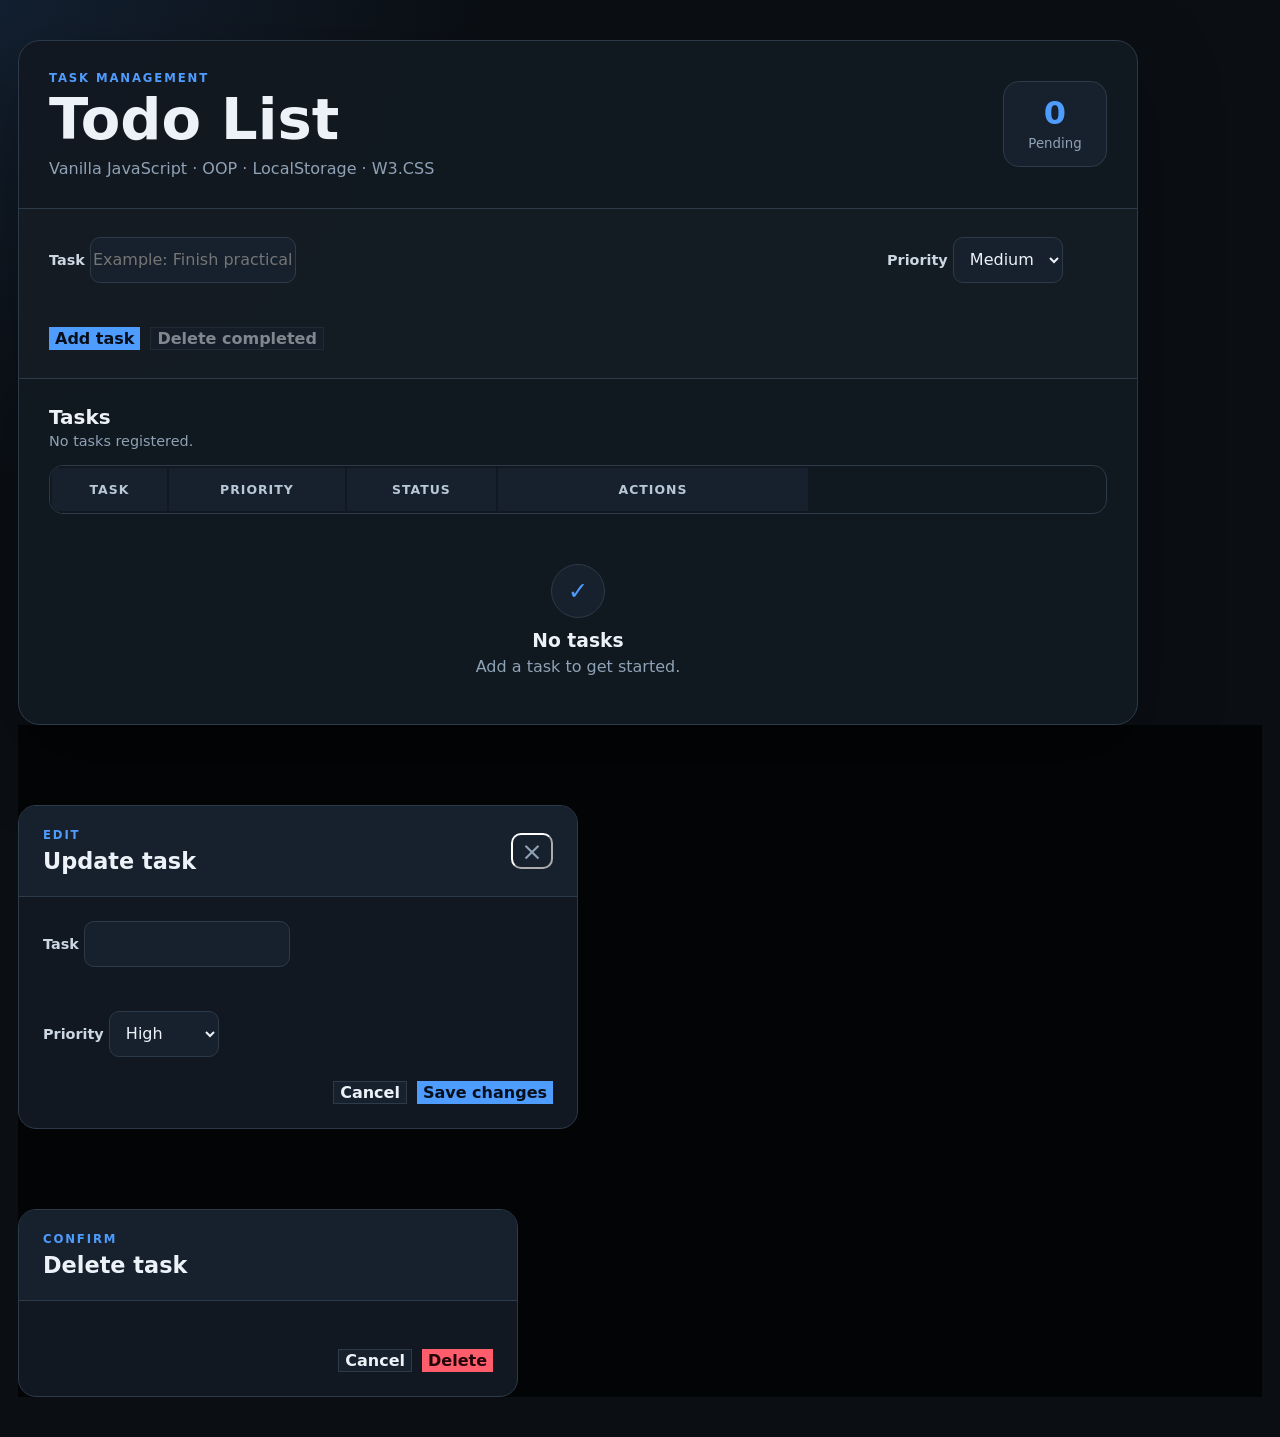
<file: clase-09-de-septiembre-Todo-List-Refactoring/index.html>
<!DOCTYPE html>
<html lang="es">
<head>
  <!--!
    @file index.html
    @brief Estructura principal de la aplicación Todo List.
    @details El documento contiene únicamente estructura HTML. La lógica está en app.js y los estilos propios en styles.css.
  -->
  <meta charset="UTF-8">
  <meta name="viewport" content="width=device-width, initial-scale=1.0">
  <title>Todo List - Refactoring POO</title>

  <!--! @brief Única dependencia externa permitida: W3.CSS. -->
  <link rel="stylesheet" href="https://www.w3schools.com/w3css/5/w3.css">

  <!--! @brief Hoja de estilos propia de la aplicación. -->
  <link rel="stylesheet" href="styles.css">
</head>
<body class="app-body">
  <!--! @brief Contenedor principal de la aplicación. -->
  <main class="w3-content app-container">
    <section class="w3-card app-card">
      <!--! @brief Cabecera principal y contador de tareas pendientes. -->
      <header class="app-header">
        <div>
          <p class="app-kicker">TASK MANAGEMENT</p>
          <h1 class="app-title">Todo List</h1>
          <p class="app-subtitle">Vanilla JavaScript · OOP · LocalStorage · W3.CSS</p>
        </div>
        <div class="app-counter" aria-label="Pending tasks">
          <span id="pendingCount">0</span>
          <small>Pending</small>
        </div>
      </header>

      <!--! @brief Formulario para crear una nueva tarea. -->
      <section class="task-form-section">
        <form id="taskForm" class="w3-container task-form" novalidate>
          <div class="form-grid">
            <div>
              <label for="title" class="form-label">Task</label>
              <input id="title" name="title" class="w3-input app-input" type="text" maxlength="100" placeholder="Example: Finish practical assignment" required>
              <small id="titleError" class="form-error" aria-live="polite"></small>
            </div>
            <div>
              <label for="priority" class="form-label">Priority</label>
              <select id="priority" name="priority" class="w3-select app-input" required>
                <option value="High">High</option>
                <option value="Medium" selected>Medium</option>
                <option value="Low">Low</option>
              </select>
            </div>
          </div>

          <div class="form-actions">
            <button type="submit" class="w3-button w3-round-large primary-button">Add task</button>
            <button id="clearCompletedButton" type="button" class="w3-button w3-round-large secondary-button">Delete completed</button>
          </div>
        </form>
      </section>

      <!--! @brief Tabla principal de tareas. Las filas se generan mediante la API DOM. -->
      <section class="table-section">
        <div class="table-toolbar">
          <div>
            <h2 class="section-title">Tasks</h2>
            <p id="taskSummary" class="section-subtitle">No tasks registered.</p>
          </div>
        </div>
        <div class="table-wrapper">
          <table class="w3-table w3-bordered app-table">
            <thead>
              <tr>
                <th>Task</th>
                <th>Priority</th>
                <th>Status</th>
                <th class="actions-column">Actions</th>
              </tr>
            </thead>
            <tbody id="taskTableBody"></tbody>
          </table>
        </div>

        <!--! @brief Estado vacío visible cuando no hay tareas. -->
        <div id="emptyState" class="empty-state">
          <div class="empty-state-icon">✓</div>
          <h3>No tasks</h3>
          <p>Add a task to get started.</p>
        </div>
      </section>
    </section>
  </main>

  <!--! @brief Modal para editar una tarea existente. -->
  <div id="editModal" class="w3-modal" aria-hidden="true">
    <div class="w3-modal-content w3-card-4 app-modal">
      <header class="modal-header">
        <div>
          <p class="app-kicker">EDIT</p>
          <h2 class="modal-title">Update task</h2>
        </div>
        <button id="closeEditModalButton" type="button" class="w3-button modal-close-button" aria-label="Close">×</button>
      </header>
      <form id="editTaskForm" class="w3-container modal-form" novalidate>
        <input id="editTaskId" type="hidden">
        <div>
          <label for="editTitle" class="form-label">Task</label>
          <input id="editTitle" class="w3-input app-input" type="text" maxlength="100" required>
          <small id="editTitleError" class="form-error" aria-live="polite"></small>
        </div>
        <div class="modal-field">
          <label for="editPriority" class="form-label">Priority</label>
          <select id="editPriority" class="w3-select app-input" required>
            <option value="High">High</option>
            <option value="Medium">Medium</option>
            <option value="Low">Low</option>
          </select>
        </div>
        <div class="modal-actions">
          <button id="cancelEditButton" type="button" class="w3-button w3-round-large secondary-button">Cancel</button>
          <button type="submit" class="w3-button w3-round-large primary-button">Save changes</button>
        </div>
      </form>
    </div>
  </div>

  <!--! @brief Modal genérico para confirmar operaciones destructivas. -->
  <div id="confirmModal" class="w3-modal" aria-hidden="true">
    <div class="w3-modal-content w3-card-4 app-modal confirm-modal">
      <header class="modal-header">
        <div>
          <p class="app-kicker">CONFIRM</p>
          <h2 id="confirmTitle" class="modal-title">Delete task</h2>
        </div>
      </header>
      <div class="w3-container modal-form">
        <p id="confirmMessage" class="confirm-message"></p>
        <div class="modal-actions">
          <button id="cancelConfirmButton" type="button" class="w3-button w3-round-large secondary-button">Cancel</button>
          <button id="acceptConfirmButton" type="button" class="w3-button w3-round-large danger-button">Delete</button>
        </div>
      </div>
    </div>
  </div>

  <!--! @brief Punto de entrada de la lógica de la aplicación. -->
  <script src="app.js"></script>
</body>
</html>
</file>
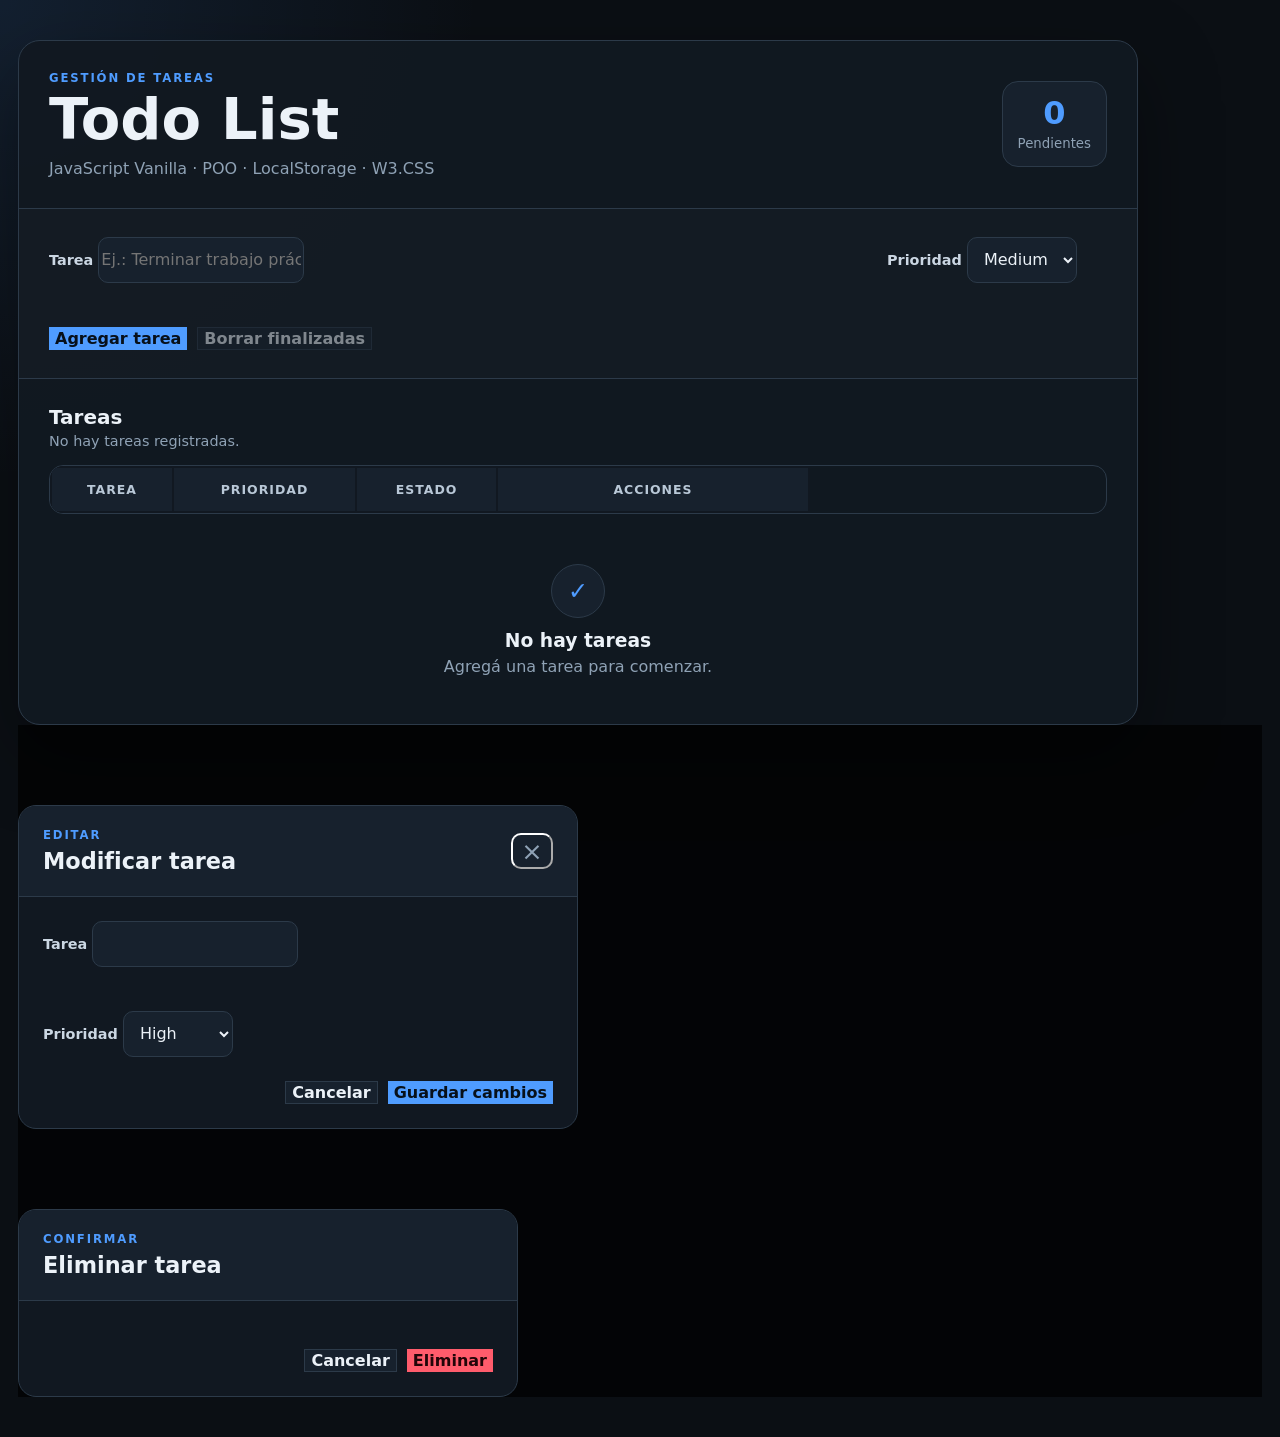
<file: clase-09-de-septiembre-Todo-List/index.html>
<!DOCTYPE html>
<html lang="es">
<head>
  <meta charset="UTF-8">
  <meta name="viewport" content="width=device-width, initial-scale=1.0">
  <title>Todo List - POO</title>

  <!-- Única dependencia externa: W3.CSS -->
  <link rel="stylesheet" href="https://www.w3schools.com/w3css/5/w3.css">
  <link rel="stylesheet" href="styles.css">
</head>

<body class="app-body">
  <main class="w3-content app-container">
    <section class="w3-card app-card">
      <header class="app-header">
        <div>
          <p class="app-kicker">GESTIÓN DE TAREAS</p>
          <h1 class="app-title">Todo List</h1>
          <p class="app-subtitle">
            JavaScript Vanilla · POO · LocalStorage · W3.CSS
          </p>
        </div>

        <div class="app-counter">
          <span id="pendingCount">0</span>
          <small>Pendientes</small>
        </div>
      </header>

      <section class="task-form-section">
        <form id="taskForm" class="w3-container task-form" novalidate>
          <div class="form-grid">
            <div>
              <label for="title" class="form-label">Tarea</label>
              <input
                id="title"
                name="title"
                class="w3-input app-input"
                type="text"
                maxlength="100"
                placeholder="Ej.: Terminar trabajo práctico"
                required
              >
              <small id="titleError" class="form-error" aria-live="polite"></small>
            </div>

            <div>
              <label for="priority" class="form-label">Prioridad</label>
              <select id="priority" name="priority" class="w3-select app-input" required>
                <option value="High">High</option>
                <option value="Medium" selected>Medium</option>
                <option value="Low">Low</option>
              </select>
            </div>
          </div>

          <div class="form-actions">
            <button type="submit" class="w3-button w3-round-large primary-button">
              Agregar tarea
            </button>

            <button
              id="clearCompletedButton"
              type="button"
              class="w3-button w3-round-large secondary-button"
            >
              Borrar finalizadas
            </button>
          </div>
        </form>
      </section>

      <section class="table-section">
        <div class="table-toolbar">
          <div>
            <h2 class="section-title">Tareas</h2>
            <p id="taskSummary" class="section-subtitle">No hay tareas registradas.</p>
          </div>
        </div>

        <div class="table-wrapper">
          <table class="w3-table w3-bordered app-table">
            <thead>
              <tr>
                <th>Tarea</th>
                <th>Prioridad</th>
                <th>Estado</th>
                <th class="actions-column">Acciones</th>
              </tr>
            </thead>
            <tbody id="taskTableBody"></tbody>
          </table>
        </div>

        <div id="emptyState" class="empty-state">
          <div class="empty-state-icon">✓</div>
          <h3>No hay tareas</h3>
          <p>Agregá una tarea para comenzar.</p>
        </div>
      </section>
    </section>
  </main>

  <!-- Modal de edición -->
  <div id="editModal" class="w3-modal" aria-hidden="true">
    <div class="w3-modal-content w3-card-4 app-modal">
      <header class="modal-header">
        <div>
          <p class="app-kicker">EDITAR</p>
          <h2 class="modal-title">Modificar tarea</h2>
        </div>

        <button
          id="closeEditModalButton"
          type="button"
          class="w3-button modal-close-button"
          aria-label="Cerrar"
        >
          ×
        </button>
      </header>

      <form id="editTaskForm" class="w3-container modal-form" novalidate>
        <input id="editTaskId" type="hidden">

        <div>
          <label for="editTitle" class="form-label">Tarea</label>
          <input
            id="editTitle"
            class="w3-input app-input"
            type="text"
            maxlength="100"
            required
          >
          <small id="editTitleError" class="form-error" aria-live="polite"></small>
        </div>

        <div class="modal-field">
          <label for="editPriority" class="form-label">Prioridad</label>
          <select id="editPriority" class="w3-select app-input" required>
            <option value="High">High</option>
            <option value="Medium">Medium</option>
            <option value="Low">Low</option>
          </select>
        </div>

        <div class="modal-actions">
          <button
            id="cancelEditButton"
            type="button"
            class="w3-button w3-round-large secondary-button"
          >
            Cancelar
          </button>

          <button
            type="submit"
            class="w3-button w3-round-large primary-button"
          >
            Guardar cambios
          </button>
        </div>
      </form>
    </div>
  </div>

  <!-- Modal de confirmación -->
  <div id="confirmModal" class="w3-modal" aria-hidden="true">
    <div class="w3-modal-content w3-card-4 app-modal confirm-modal">
      <header class="modal-header">
        <div>
          <p class="app-kicker">CONFIRMAR</p>
          <h2 id="confirmTitle" class="modal-title">Eliminar tarea</h2>
        </div>
      </header>

      <div class="w3-container modal-form">
        <p id="confirmMessage" class="confirm-message"></p>

        <div class="modal-actions">
          <button
            id="cancelConfirmButton"
            type="button"
            class="w3-button w3-round-large secondary-button"
          >
            Cancelar
          </button>

          <button
            id="acceptConfirmButton"
            type="button"
            class="w3-button w3-round-large danger-button"
          >
            Eliminar
          </button>
        </div>
      </div>
    </div>
  </div>

  <script src="app.js"></script>
</body>
</html>
</file>
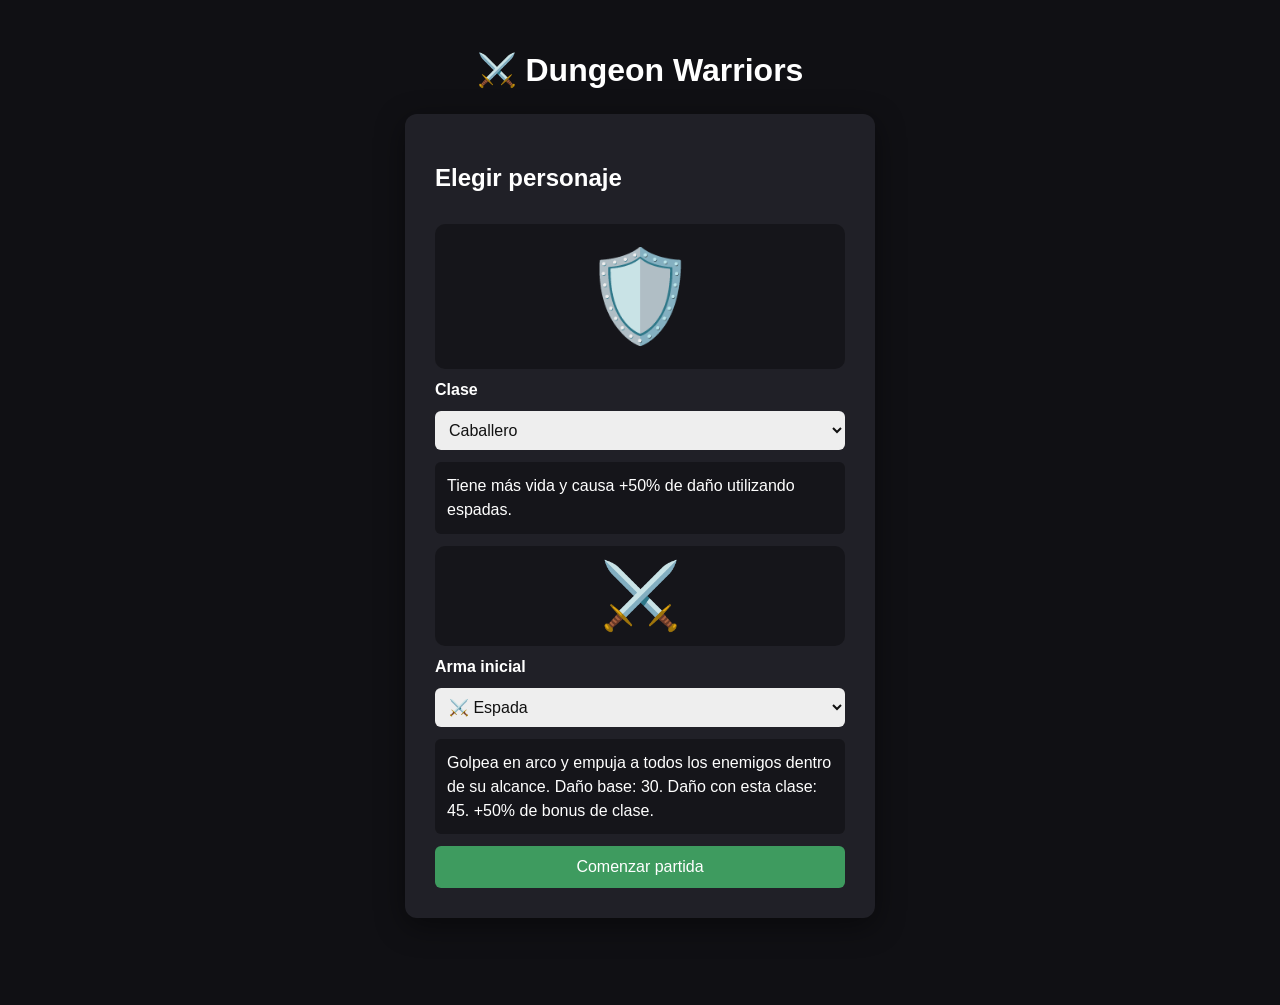
<file: clase-7-de-octubre-Tarea-Desafio/index.html>
<!-- Indica que el documento utiliza HTML5. -->
<!DOCTYPE html>

<!-- Abre el documento HTML y define que el idioma es español. -->
<html lang="es">

<!-- Contiene configuraciones de la página que no se muestran directamente. -->
<head>

    <!-- Define la codificación UTF-8 para admitir tildes, ñ y símbolos. -->
    <meta charset="UTF-8">

    <!-- Hace que la página se adapte correctamente al tamaño de la pantalla. -->
    <meta
        name="viewport"
        content="width=device-width, initial-scale=1.0"
    >

    <!-- Define el título que aparece en la pestaña del navegador. -->
    <title>Dungeon Warriors</title>

    <!-- Conecta este HTML con el archivo styles.css. -->
    <link
        rel="stylesheet"
        href="styles.css"
    >

<!-- Finaliza la configuración de la página. -->
</head>

<!-- Comienza todo el contenido visible de la página. -->
<body>

    <!-- Contenedor principal de todo el juego. -->
    <main class="game-container">

        <!-- Muestra el título principal del juego. -->
        <h1>⚔️ Dungeon Warriors</h1>


        <!-- ====================================== -->
        <!-- SELECCIÓN INICIAL -->
        <!-- ====================================== -->

        <!-- Panel utilizado antes de comenzar la partida. -->
        <section
            id="setupPanel"
            class="panel"
        >

            <!-- Título del menú de selección. -->
            <h2>Elegir personaje</h2>

            <!-- Contenedor que muestra el icono de la clase seleccionada. -->
            <div
                id="classIllustration"
                class="class-illustration"
            >
                <!-- Icono inicial del Caballero. -->
                🛡️
            </div>


            <!-- Etiqueta correspondiente al selector de clases. -->
            <label for="classSelect">
                Clase
            </label>

            <!-- Selector donde el jugador puede elegir una clase. -->
            <select id="classSelect">

                <!-- Primera opción: Caballero. -->
                <option value="0">
                    Caballero
                </option>

                <!-- Segunda opción: Mago. -->
                <option value="1">
                    Mago
                </option>

                <!-- Tercera opción: Arquero. -->
                <option value="2">
                    Arquero
                </option>

            <!-- Finaliza el selector de clases. -->
            </select>


            <!-- Muestra la descripción de la clase seleccionada. -->
            <div
                id="classInformation"
                class="information"
            ></div>


            <!-- Contenedor donde se muestra el icono del arma seleccionada. -->
            <div
                id="weaponIllustration"
                class="weapon-illustration"
            >
                <!-- Icono inicial de la espada. -->
                ⚔️
            </div>


            <!-- Etiqueta del selector de arma inicial. -->
            <label for="startWeaponSelect">
                Arma inicial
            </label>

            <!--
                Selector de armas.

                Está vacío porque las opciones
                se crean desde JavaScript.
            -->
            <select id="startWeaponSelect"></select>


            <!-- Muestra información del arma seleccionada. -->
            <div
                id="weaponInformation"
                class="information"
            ></div>


            <!-- Botón utilizado para comenzar una nueva partida. -->
            <button
                id="startButton"
                type="button"
            >
                Comenzar partida
            </button>

        <!-- Finaliza el panel de selección. -->
        </section>


        <!-- ====================================== -->
        <!-- HUD -->
        <!-- ====================================== -->

        <!--
            HUD significa Heads-Up Display.

            Muestra información del jugador
            durante la partida.
        -->
        <section
            id="hud"
            class="hud hidden"
        >

            <!-- Muestra la clase elegida. -->
            <div>
                <strong>Clase:</strong>
                <span id="className"></span>
            </div>

            <!-- Muestra el nivel actual. -->
            <div>
                <strong>Nivel:</strong>
                <span id="level"></span>
            </div>

            <!-- Muestra la vida actual y máxima. -->
            <div>
                <strong>Vida:</strong>
                <span id="health"></span>
            </div>

            <!-- Muestra el arma actualmente equipada. -->
            <div>
                <strong>Arma:</strong>
                <span id="weaponName"></span>
            </div>

            <!-- Muestra el daño del arma más las mejoras. -->
            <div>
                <strong>Daño base:</strong>
                <span id="baseDamage"></span>
            </div>

            <!-- Muestra el daño final después del bonus de clase. -->
            <div>
                <strong>Daño final:</strong>
                <span id="finalDamage"></span>
            </div>

            <!-- Indica si el bonus de clase está activo. -->
            <div>
                <strong>Bonus:</strong>
                <span id="bonusStatus"></span>
            </div>

            <!-- Muestra la dificultad actual. -->
            <div>
                <strong>Dificultad:</strong>
                <span id="difficulty"></span>
            </div>

            <!-- Muestra la puntuación obtenida. -->
            <div>
                <strong>Puntos:</strong>
                <span id="score"></span>
            </div>

        <!-- Finaliza el HUD. -->
        </section>


        <!-- ====================================== -->
        <!-- EXPERIENCIA -->
        <!-- ====================================== -->

        <!-- Panel donde se muestra la experiencia del jugador. -->
        <section
            id="xpPanel"
            class="xp-panel hidden"
        >

            <!-- Parte superior de la barra de experiencia. -->
            <div class="xp-header">

                <!-- Nombre del indicador. -->
                <strong>Experiencia</strong>

                <!-- Muestra experiencia actual / experiencia necesaria. -->
                <span id="xpText">
                    0 / 180
                </span>

            <!-- Finaliza la cabecera de experiencia. -->
            </div>


            <!-- Fondo completo de la barra de experiencia. -->
            <div class="xp-bar">

                <!--
                    Parte azul de la barra.

                    Su ancho cambia desde JavaScript
                    según la experiencia conseguida.
                -->
                <div
                    id="xpFill"
                    class="xp-fill"
                ></div>

            <!-- Finaliza la barra de experiencia. -->
            </div>


            <!-- Muestra los niveles actuales de las mejoras. -->
            <div class="upgrade-levels">

                <!-- Nivel actual de Vitalidad. -->
                <span>
                    ❤️ Vitalidad:
                    <strong id="vitalityLevel">
                        0/5
                    </strong>
                </span>

                <!-- Nivel actual de Daño. -->
                <span>
                    ⚔️ Daño:
                    <strong id="damageLevel">
                        0/5
                    </strong>
                </span>

            <!-- Finaliza información de mejoras. -->
            </div>

        <!-- Finaliza panel de experiencia. -->
        </section>


        <!-- ====================================== -->
        <!-- ARMAS -->
        <!-- ====================================== -->

        <!-- Panel utilizado para cambiar de arma durante la partida. -->
        <section
            id="weaponPanel"
            class="weapon-panel hidden"
        >

            <!-- Muestra el icono del arma equipada. -->
            <span
                id="currentWeaponIllustration"
                class="current-weapon"
            >
                ⚔️
            </span>


            <!-- Selector de armas disponibles. -->
            <select id="weaponSelect"></select>


            <!-- Botón para equipar el arma seleccionada. -->
            <button
                id="changeWeaponButton"
                type="button"
            >
                Cambiar arma
            </button>


            <!-- Indica que también puede utilizarse la rueda del mouse. -->
            <span>
                🖱️ Rueda = cambiar arma
            </span>

        <!-- Finaliza panel de armas. -->
        </section>


        <!-- ====================================== -->
        <!-- JUEGO -->
        <!-- ====================================== -->

        <!--
            Canvas donde JavaScript dibuja:
            jugador,
            enemigos,
            ataques,
            armas,
            XP,
            explosiones,
            etc.
        -->
        <canvas
            id="gameCanvas"
            width="900"
            height="560"
            class="hidden"
        ></canvas>


        <!-- ====================================== -->
        <!-- SUBIDA DE NIVEL -->
        <!-- ====================================== -->

        <!-- Panel mostrado cuando el jugador completa una barra de XP. -->
        <section
            id="upgradePanel"
            class="upgrade-panel hidden"
        >

            <!-- Título del menú. -->
            <h2>⭐ ¡Subiste de nivel!</h2>

            <!-- Instrucción. -->
            <p>
                Elegí una mejora:
            </p>


            <!-- Contenedor de todas las mejoras disponibles. -->
            <div class="upgrade-options">

                <!-- Botón para mejorar Vitalidad. -->
                <button
                    id="vitalityUpgradeButton"
                    class="upgrade-option"
                    type="button"
                >

                    <!-- Nombre de la mejora. -->
                    <strong>
                        ❤️ Vitalidad
                    </strong>

                    <!-- Descripción actualizada desde JavaScript. -->
                    <span id="vitalityUpgradeText">
                        Aumenta la vida máxima.
                    </span>

                <!-- Finaliza botón de Vitalidad. -->
                </button>


                <!-- Botón para mejorar Daño. -->
                <button
                    id="damageUpgradeButton"
                    class="upgrade-option"
                    type="button"
                >

                    <!-- Nombre de la mejora. -->
                    <strong>
                        ⚔️ Daño
                    </strong>

                    <!-- Descripción actualizada desde JavaScript. -->
                    <span id="damageUpgradeText">
                        Aumenta el daño base.
                    </span>

                <!-- Finaliza botón de Daño. -->
                </button>


                <!-- Botón para recuperar completamente la vida. -->
                <button
                    id="healUpgradeButton"
                    class="upgrade-option"
                    type="button"
                >

                    <!-- Nombre. -->
                    <strong>
                        💚 Curación completa
                    </strong>

                    <!-- Descripción. -->
                    <span>
                        Recupera toda tu vida.
                    </span>

                <!-- Finaliza botón de curación. -->
                </button>

            <!-- Finaliza contenedor de mejoras. -->
            </div>

        <!-- Finaliza panel de mejoras. -->
        </section>


        <!-- ====================================== -->
        <!-- GAME OVER -->
        <!-- ====================================== -->

        <!-- Panel mostrado cuando la vida llega a cero. -->
        <section
            id="gameOverPanel"
            class="game-over hidden"
        >

            <!-- Título de derrota. -->
            <h2>💀 Game Over</h2>

            <!-- Muestra la puntuación final. -->
            <p id="finalScore"></p>

            <!-- Muestra el nivel alcanzado. -->
            <p id="finalLevel"></p>


            <!-- Botón para comenzar nuevamente con la misma configuración. -->
            <button
                id="retryButton"
                type="button"
            >
                🔄 Reintentar
            </button>


            <!-- Botón para volver al menú inicial. -->
            <button
                id="changeCharacterButton"
                type="button"
            >
                🧙 Cambiar clase o arma
            </button>

        <!-- Finaliza Game Over. -->
        </section>


        <!-- ====================================== -->
        <!-- CONTROLES -->
        <!-- ====================================== -->

        <!-- Muestra una guía de controles. -->
        <section
            id="controls"
            class="controls hidden"
        >

            <!-- Controles de movimiento. -->
            <p>
                Movimiento:
                <strong>W A S D</strong>
            </p>

            <!-- Control de ataque. -->
            <p>
                Ataque:
                <strong>Clic izquierdo</strong>
            </p>

            <!-- Control para cambiar arma. -->
            <p>
                Arma:
                <strong>Rueda</strong>
            </p>

            <!-- Explicación de experiencia. -->
            <p>
                XP:
                <strong>Recoger esferas</strong>
            </p>

        <!-- Finaliza controles. -->
        </section>


        <!-- Muestra mensajes del juego. -->
        <p
            id="message"
            class="message"
        ></p>

    <!-- Finaliza el contenedor principal. -->
    </main>


    <!-- Conecta este HTML con el archivo app.js. -->
    <script src="app.js"></script>

<!-- Finaliza el contenido visible. -->
</body>

<!-- Finaliza el documento HTML. -->
</html>
</file>
<file: clase-09-de-septiembre-Todo-List/styles.css>
:root {
  --bg: #0b0f14;
  --surface: #111821;
  --surface-2: #17212d;
  --surface-3: #202c39;
  --border: #2c3a49;
  --text: #ecf2f8;
  --muted: #8fa2b5;
  --accent: #4f9cff;
  --accent-hover: #75b2ff;
  --danger: #ff5c6c;
  --high: #ff5f68;
  --medium: #f1c84b;
  --low: #52d67a;
}

* {
  box-sizing: border-box;
}

html {
  color-scheme: dark;
}

body {
  margin: 0;
  min-height: 100vh;
  font-family: Inter, system-ui, -apple-system, BlinkMacSystemFont, "Segoe UI", sans-serif;
}

button,
input,
select {
  font: inherit;
}

.app-body {
  background:
    radial-gradient(circle at top left, rgba(79, 156, 255, 0.12), transparent 30rem),
    var(--bg);
  color: var(--text);
  padding: 40px 18px;
}

.app-container {
  max-width: 1120px;
}

.app-card {
  overflow: hidden;
  border: 1px solid var(--border);
  border-radius: 22px;
  background: rgba(17, 24, 33, 0.96);
  box-shadow: 0 28px 80px rgba(0, 0, 0, 0.34);
}

.app-header {
  display: flex;
  align-items: center;
  justify-content: space-between;
  gap: 24px;
  padding: 30px;
  border-bottom: 1px solid var(--border);
}

.app-kicker {
  margin: 0 0 6px;
  color: var(--accent);
  font-size: 0.73rem;
  font-weight: 800;
  letter-spacing: 0.16em;
}

.app-title,
.modal-title,
.section-title {
  margin: 0;
  color: var(--text);
}

.app-title {
  font-size: clamp(2rem, 5vw, 3.6rem);
  line-height: 1;
}

.app-subtitle,
.section-subtitle,
.empty-state p {
  color: var(--muted);
}

.app-subtitle {
  margin: 10px 0 0;
}

.app-counter {
  min-width: 104px;
  padding: 15px;
  border: 1px solid var(--border);
  border-radius: 16px;
  background: var(--surface-2);
  text-align: center;
}

.app-counter span {
  display: block;
  color: var(--accent);
  font-size: 2rem;
  font-weight: 800;
  line-height: 1;
}

.app-counter small {
  display: block;
  margin-top: 7px;
  color: var(--muted);
}

.task-form-section {
  padding: 28px 30px;
  border-bottom: 1px solid var(--border);
  background: rgba(255, 255, 255, 0.01);
}

.task-form,
.modal-form {
  padding: 0 !important;
}

.form-grid {
  display: grid;
  grid-template-columns: minmax(0, 1fr) 220px;
  gap: 18px;
}

.form-label {
  display: inline-block;
  margin-bottom: 8px;
  color: #cbd7e3;
  font-size: 0.9rem;
  font-weight: 700;
}

.app-input {
  min-height: 46px;
  border: 1px solid var(--border) !important;
  border-radius: 10px;
  background: var(--surface-2) !important;
  color: var(--text) !important;
  outline: none;
}

.app-input:focus {
  border-color: var(--accent) !important;
  box-shadow: 0 0 0 3px rgba(79, 156, 255, 0.12);
}

select.app-input {
  padding: 10px 12px;
}

.form-error {
  display: block;
  min-height: 20px;
  margin-top: 6px;
  color: #ff8b95;
  font-size: 0.82rem;
}

.form-actions {
  display: flex;
  flex-wrap: wrap;
  gap: 10px;
  margin-top: 18px;
}

.primary-button,
.secondary-button,
.danger-button,
.action-button {
  border: 0 !important;
  font-weight: 700;
  transition: transform 0.15s ease, background-color 0.15s ease, opacity 0.15s ease;
}

.primary-button {
  background: var(--accent) !important;
  color: #07101a !important;
}

.primary-button:hover {
  background: var(--accent-hover) !important;
}

.secondary-button {
  border: 1px solid var(--border) !important;
  background: var(--surface-2) !important;
  color: var(--text) !important;
}

.secondary-button:hover {
  background: var(--surface-3) !important;
}

.danger-button {
  background: var(--danger) !important;
  color: #210508 !important;
}

.primary-button:hover,
.secondary-button:hover,
.danger-button:hover,
.action-button:hover {
  transform: translateY(-1px);
}

.table-section {
  padding: 26px 30px 30px;
}

.table-toolbar {
  display: flex;
  align-items: center;
  justify-content: space-between;
  margin-bottom: 16px;
}

.section-title {
  font-size: 1.25rem;
}

.section-subtitle {
  margin: 4px 0 0;
  font-size: 0.9rem;
}

.table-wrapper {
  overflow-x: auto;
  border: 1px solid var(--border);
  border-radius: 14px;
}

.app-table {
  min-width: 760px;
  background: var(--surface);
  color: var(--text);
}

.app-table th {
  padding: 14px 12px;
  border-color: var(--border) !important;
  background: var(--surface-2);
  color: #b9c8d7;
  font-size: 0.78rem;
  letter-spacing: 0.08em;
  text-transform: uppercase;
}

.app-table td {
  padding: 13px 12px;
  border-color: var(--border) !important;
  vertical-align: middle;
}

.task-row {
  transition: opacity 0.2s ease, background-color 0.2s ease;
}

.task-row:hover {
  background: rgba(255, 255, 255, 0.025);
}

.task-row.is-completed {
  opacity: 0.56;
  background: rgba(255, 255, 255, 0.015);
}

.task-row.is-completed .task-title {
  text-decoration: line-through;
  text-decoration-thickness: 2px;
}

.task-title {
  color: var(--text);
  font-weight: 700;
  word-break: break-word;
}

.priority-badge,
.status-badge {
  display: inline-flex;
  align-items: center;
  justify-content: center;
  min-width: 84px;
  padding: 6px 10px;
  border-radius: 999px;
  font-size: 0.78rem;
  font-weight: 800;
}

.priority-high {
  background: rgba(255, 95, 104, 0.14);
  color: var(--high);
  border: 1px solid rgba(255, 95, 104, 0.34);
}

.priority-medium {
  background: rgba(241, 200, 75, 0.14);
  color: var(--medium);
  border: 1px solid rgba(241, 200, 75, 0.34);
}

.priority-low {
  background: rgba(82, 214, 122, 0.14);
  color: var(--low);
  border: 1px solid rgba(82, 214, 122, 0.34);
}

.status-pending {
  background: rgba(79, 156, 255, 0.12);
  color: #8cc1ff;
}

.status-completed {
  background: rgba(82, 214, 122, 0.12);
  color: #84e6a2;
}

.actions-column {
  width: 310px;
}

.actions-cell {
  display: flex;
  flex-wrap: wrap;
  gap: 7px;
}

.action-button {
  padding: 7px 10px !important;
  border: 1px solid var(--border) !important;
  border-radius: 8px;
  background: var(--surface-2) !important;
  color: var(--text) !important;
  font-size: 0.8rem;
}

.action-button.edit:hover {
  border-color: rgba(79, 156, 255, 0.65) !important;
}

.action-button.toggle:hover {
  border-color: rgba(82, 214, 122, 0.65) !important;
}

.action-button.delete:hover {
  border-color: rgba(255, 92, 108, 0.65) !important;
  color: #ff98a1 !important;
}

.empty-state {
  display: none;
  padding: 50px 20px 18px;
  text-align: center;
}

.empty-state.visible {
  display: block;
}

.empty-state-icon {
  display: grid;
  width: 54px;
  height: 54px;
  margin: 0 auto 12px;
  place-items: center;
  border: 1px solid var(--border);
  border-radius: 50%;
  background: var(--surface-2);
  color: var(--accent);
  font-size: 1.5rem;
  font-weight: 900;
}

.empty-state h3 {
  margin: 0;
  color: var(--text);
}

.empty-state p {
  margin: 6px 0 0;
}

.app-modal {
  max-width: 560px;
  overflow: hidden;
  border: 1px solid var(--border);
  border-radius: 18px;
  background: var(--surface);
  color: var(--text);
}

.confirm-modal {
  max-width: 500px;
}

.modal-header {
  display: flex;
  align-items: center;
  justify-content: space-between;
  gap: 18px;
  padding: 22px 24px;
  border-bottom: 1px solid var(--border);
  background: var(--surface-2);
}

.modal-title {
  font-size: 1.4rem;
}

.modal-close-button {
  min-width: 42px;
  border-radius: 10px;
  background: transparent !important;
  color: var(--muted) !important;
  font-size: 1.6rem;
}

.modal-close-button:hover {
  background: var(--surface-3) !important;
  color: var(--text) !important;
}

.modal-form {
  padding: 24px !important;
}

.modal-field {
  margin-top: 18px;
}

.modal-actions {
  display: flex;
  justify-content: flex-end;
  gap: 10px;
  margin-top: 24px;
}

.confirm-message {
  margin: 0;
  color: #c9d4df;
  line-height: 1.6;
}

.w3-modal {
  padding-top: 80px;
  background: rgba(0, 0, 0, 0.72);
}

@media (max-width: 700px) {
  .app-body {
    padding: 18px 10px;
  }

  .app-header {
    align-items: flex-start;
    padding: 22px;
  }

  .app-counter {
    min-width: 88px;
  }

  .task-form-section,
  .table-section {
    padding-right: 20px;
    padding-left: 20px;
  }

  .form-grid {
    grid-template-columns: 1fr;
  }
}
</file>
<file: clase-7-de-octubre-Tarea-Desafio/styles.css>
/* Selecciona todos los elementos de la página. */
* {

    /* Hace que padding y border estén incluidos en el tamaño final. */
    box-sizing: border-box;
}


/* Selecciona todo el cuerpo de la página. */
body {

    /* Elimina el margen predeterminado del navegador. */
    margin: 0;

    /* Hace que la página tenga como mínimo la altura completa de la pantalla. */
    min-height: 100vh;

    /* Establece el fondo oscuro principal. */
    background-color: #101014;

    /* Define el color blanco para el texto general. */
    color: white;

    /* Define la fuente utilizada. */
    font-family: Arial, sans-serif;

    /* Activa Flexbox. */
    display: flex;

    /* Centra horizontalmente el contenido. */
    justify-content: center;

    /* Agrega espacio entre el contenido y los bordes de la pantalla. */
    padding: 30px;
}


/* Selecciona el contenedor principal del juego. */
.game-container {

    /* Define el ancho principal. */
    width: 950px;

    /* Evita que supere el ancho disponible de la pantalla. */
    max-width: 100%;
}


/* Selecciona el título h1. */
h1 {

    /* Centra horizontalmente el texto. */
    text-align: center;

    /* Agrega separación inferior. */
    margin-bottom: 25px;
}


/* Selecciona el panel inicial. */
.panel {

    /* Define un ancho fijo. */
    width: 470px;

    /* Evita que exceda el ancho disponible. */
    max-width: 100%;

    /* Centra horizontalmente el panel. */
    margin: auto;

    /* Establece el fondo del panel. */
    background-color: #202027;

    /* Agrega espacio interior. */
    padding: 30px;

    /* Redondea las esquinas. */
    border-radius: 12px;

    /* Activa Flexbox. */
    display: flex;

    /* Coloca los elementos uno debajo del otro. */
    flex-direction: column;

    /* Agrega separación entre cada elemento. */
    gap: 12px;

    /* Agrega una sombra alrededor del panel. */
    box-shadow: 0 8px 30px rgba(0, 0, 0, 0.45);
}


/* Selecciona el cuadro con la ilustración de la clase. */
.class-illustration {

    /* Define el tamaño del emoji. */
    font-size: 90px;

    /* Centra el emoji. */
    text-align: center;

    /* Define el fondo. */
    background-color: #15151a;

    /* Redondea las esquinas. */
    border-radius: 10px;

    /* Agrega espacio interior. */
    padding: 20px;
}


/* Selecciona el cuadro de ilustración del arma. */
.weapon-illustration {

    /* Define el tamaño del emoji del arma. */
    font-size: 65px;

    /* Centra el contenido. */
    text-align: center;

    /* Define el fondo. */
    background-color: #15151a;

    /* Redondea las esquinas. */
    border-radius: 10px;

    /* Agrega espacio interior. */
    padding: 12px;
}


/* Selecciona todas las etiquetas label. */
label {

    /* Coloca el texto en negrita. */
    font-weight: bold;
}


/* Selecciona los cuadros informativos. */
.information {

    /* Define un fondo oscuro. */
    background-color: #15151a;

    /* Agrega espacio interior. */
    padding: 12px;

    /* Redondea las esquinas. */
    border-radius: 6px;

    /* Mantiene el tamaño del texto en 16 píxeles. */
    font-size: 16px;

    /* Define el espacio vertical entre líneas. */
    line-height: 1.5;
}


/* Selecciona únicamente la información del arma. */
#weaponInformation {

    /* Mantiene siempre la misma altura. */
    height: 95px;

    /* Evita que pueda reducirse por debajo de 95 píxeles. */
    min-height: 95px;

    /* Activa Flexbox. */
    display: flex;

    /* Centra el texto verticalmente. */
    align-items: center;

    /* Oculta cualquier contenido que exceda el recuadro. */
    overflow: hidden;
}


/* Selecciona todos los elementos select. */
select {

    /* Agrega espacio interior. */
    padding: 10px;

    /* Redondea las esquinas. */
    border-radius: 6px;

    /* Elimina el borde predeterminado. */
    border: none;

    /* Define el tamaño del texto. */
    font-size: 16px;

    /* Define fondo claro. */
    background-color: #eeeeee;

    /* Define texto oscuro. */
    color: #111111;
}


/* Selecciona todos los botones. */
button {

    /* Agrega espacio interior. */
    padding: 12px;

    /* Elimina el borde. */
    border: none;

    /* Redondea las esquinas. */
    border-radius: 6px;

    /* Cambia el cursor al pasar por encima. */
    cursor: pointer;

    /* Define tamaño del texto. */
    font-size: 16px;

    /* Suaviza los cambios visuales. */
    transition: 0.15s;
}


/* Se aplica cuando el mouse pasa sobre un botón. */
button:hover {

    /* Agranda ligeramente el botón. */
    transform: scale(1.03);

    /* Reduce ligeramente su opacidad. */
    opacity: 0.9;
}


/* Selecciona únicamente el botón de comenzar. */
#startButton {

    /* Define fondo verde. */
    background-color: #3e9b5f;

    /* Define texto blanco. */
    color: white;
}


/* Selecciona el HUD. */
.hud {

    /* Activa Flexbox. */
    display: flex;

    /* Distribuye los elementos horizontalmente. */
    justify-content: space-between;

    /* Permite que pasen a otra fila. */
    flex-wrap: wrap;

    /* Agrega separación. */
    gap: 15px;

    /* Define fondo. */
    background-color: #202027;

    /* Agrega espacio interior. */
    padding: 15px;

    /* Redondea las esquinas. */
    border-radius: 8px;

    /* Agrega separación inferior. */
    margin-bottom: 10px;
}


/* Selecciona el panel de experiencia. */
.xp-panel {

    /* Define fondo. */
    background-color: #202027;

    /* Agrega espacio interior. */
    padding: 12px;

    /* Redondea las esquinas. */
    border-radius: 8px;

    /* Agrega separación inferior. */
    margin-bottom: 10px;
}


/* Selecciona la parte superior del panel de experiencia. */
.xp-header {

    /* Activa Flexbox. */
    display: flex;

    /* Coloca un elemento en cada extremo. */
    justify-content: space-between;

    /* Agrega separación debajo. */
    margin-bottom: 7px;
}


/* Selecciona el fondo de la barra de experiencia. */
.xp-bar {

    /* Hace que ocupe todo el ancho disponible. */
    width: 100%;

    /* Define la altura. */
    height: 18px;

    /* Define el fondo oscuro. */
    background-color: #111116;

    /* Redondea la barra. */
    border-radius: 20px;

    /* Evita que la barra interior salga del borde. */
    overflow: hidden;

    /* Agrega un borde. */
    border: 1px solid #414150;
}


/* Selecciona la parte llena de la barra. */
.xp-fill {

    /* Comienza vacía. */
    width: 0%;

    /* Ocupa toda la altura del contenedor. */
    height: 100%;

    /* Aplica un degradado azul. */
    background: linear-gradient(
        90deg,
        #3d7cff,
        #74c9ff
    );

    /* Suaviza el movimiento de la barra. */
    transition: width 0.2s;
}


/* Contenedor de niveles de mejoras. */
.upgrade-levels {

    /* Activa Flexbox. */
    display: flex;

    /* Agrega separación. */
    gap: 25px;

    /* Agrega margen superior. */
    margin-top: 8px;

    /* Permite varias filas. */
    flex-wrap: wrap;
}


/* Panel utilizado para cambiar de arma. */
.weapon-panel {

    /* Activa Flexbox. */
    display: flex;

    /* Centra verticalmente los elementos. */
    align-items: center;

    /* Agrega separación. */
    gap: 10px;

    /* Permite varias filas. */
    flex-wrap: wrap;

    /* Define fondo. */
    background-color: #202027;

    /* Agrega espacio interior. */
    padding: 10px;

    /* Agrega margen inferior. */
    margin-bottom: 10px;

    /* Redondea las esquinas. */
    border-radius: 8px;
}


/* Icono del arma equipada. */
.current-weapon {

    /* Define tamaño grande. */
    font-size: 32px;
}


/* Botón utilizado para cambiar arma. */
#changeWeaponButton {

    /* Define fondo azul. */
    background-color: #367ac2;

    /* Define texto blanco. */
    color: white;
}


/* Selecciona el canvas del juego. */
canvas {

    /* Hace que se comporte como bloque. */
    display: block;

    /* Ocupa todo el ancho disponible. */
    width: 100%;

    /* Define fondo oscuro. */
    background-color: #18181d;

    /* Agrega borde. */
    border: 3px solid #32323a;

    /* Redondea las esquinas. */
    border-radius: 8px;

    /* Muestra una mira como cursor. */
    cursor: crosshair;
}


/* Panel mostrado al subir de nivel. */
.upgrade-panel {

    /* Define fondo. */
    background-color: #24242d;

    /* Agrega borde amarillo. */
    border: 2px solid #ffd95a;

    /* Redondea las esquinas. */
    border-radius: 12px;

    /* Agrega espacio interior. */
    padding: 20px;

    /* Agrega separación superior. */
    margin-top: 15px;

    /* Centra el texto. */
    text-align: center;

    /* Agrega brillo amarillo. */
    box-shadow: 0 0 25px rgba(255, 217, 90, 0.2);
}


/* Contenedor de las mejoras. */
.upgrade-options {

    /* Utiliza Grid. */
    display: grid;

    /* Crea tres columnas iguales. */
    grid-template-columns: repeat(3, 1fr);

    /* Agrega separación. */
    gap: 12px;
}


/* Cada botón de mejora. */
.upgrade-option {

    /* Define fondo. */
    background-color: #343441;

    /* Define texto blanco. */
    color: white;

    /* Activa Flexbox. */
    display: flex;

    /* Coloca contenido verticalmente. */
    flex-direction: column;

    /* Agrega separación. */
    gap: 8px;

    /* Mantiene una altura mínima. */
    min-height: 100px;

    /* Centra verticalmente. */
    justify-content: center;
}


/* Efecto al pasar sobre una mejora. */
.upgrade-option:hover {

    /* Cambia el fondo. */
    background-color: #464658;
}


/* Panel de controles. */
.controls {

    /* Activa Flexbox. */
    display: flex;

    /* Centra horizontalmente. */
    justify-content: center;

    /* Permite varias filas. */
    flex-wrap: wrap;

    /* Agrega separación. */
    gap: 30px;

    /* Define fondo. */
    background-color: #202027;

    /* Redondea. */
    border-radius: 8px;

    /* Agrega margen superior. */
    margin-top: 10px;

    /* Agrega espacio horizontal. */
    padding: 0 10px;
}


/* Mensaje del juego. */
.message {

    /* Centra el texto. */
    text-align: center;

    /* Reserva espacio aunque no exista mensaje. */
    min-height: 25px;

    /* Coloca texto en negrita. */
    font-weight: bold;
}


/* Panel de Game Over. */
.game-over {

    /* Define fondo. */
    background-color: #202027;

    /* Centra texto. */
    text-align: center;

    /* Agrega espacio interior. */
    padding: 20px;

    /* Agrega separación superior. */
    margin-top: 15px;

    /* Redondea. */
    border-radius: 10px;
}


/* Botón de reintento. */
#retryButton {

    /* Fondo verde. */
    background-color: #3e9b5f;

    /* Texto blanco. */
    color: white;

    /* Agrega margen. */
    margin: 5px;
}


/* Botón para volver a elegir personaje. */
#changeCharacterButton {

    /* Fondo azul. */
    background-color: #367ac2;

    /* Texto blanco. */
    color: white;

    /* Agrega margen. */
    margin: 5px;
}


/* Texto que indica el bonus. */
#bonusStatus {

    /* Coloca el texto en negrita. */
    font-weight: bold;
}


/* Clase utilizada para ocultar cualquier elemento. */
.hidden {

    /* Hace que el elemento no se muestre. */
    display: none;
}


/* Se aplica cuando la pantalla mide como máximo 700 píxeles. */
@media (max-width: 700px) {

    /* Selecciona las opciones de mejora. */
    .upgrade-options {

        /* Cambia de tres columnas a una sola. */
        grid-template-columns: 1fr;
    }
}
</file>
<file: clase-09-de-septiembre-Todo-List-Refactoring/styles.css>
/**
 * @file styles.css
 * @brief Estilos propios de la aplicación Todo List.
 * @details Complementa W3.CSS con un diseño oscuro y moderno.
 */

/** @brief Variables globales del tema visual. */
:root {
  --bg: #0b0f14;
  --surface: #111821;
  --surface-2: #17212d;
  --surface-3: #202c39;
  --border: #2c3a49;
  --text: #ecf2f8;
  --muted: #8fa2b5;
  --accent: #4f9cff;
  --accent-hover: #75b2ff;
  --danger: #ff5c6c;
  --high: #ff5f68;
  --medium: #f1c84b;
  --low: #52d67a;
}

/** @brief Ajusta el modelo de caja de todos los elementos. */
* { box-sizing: border-box; }

/** @brief Indica que la interfaz usa un esquema oscuro. */
html { color-scheme: dark; }

/** @brief Configuración general del documento. */
body {
  margin: 0;
  min-height: 100vh;
  font-family: Inter, system-ui, -apple-system, BlinkMacSystemFont, "Segoe UI", sans-serif;
}

/** @brief Hereda la tipografía en controles interactivos. */
button, input, select { font: inherit; }

/** @brief Fondo general de la aplicación. */
.app-body {
  background: radial-gradient(circle at top left, rgba(79, 156, 255, 0.12), transparent 30rem), var(--bg);
  color: var(--text);
  padding: 40px 18px;
}

/** @brief Limita el ancho máximo del contenido. */
.app-container { max-width: 1120px; }

/** @brief Tarjeta principal. */
.app-card {
  overflow: hidden;
  border: 1px solid var(--border);
  border-radius: 22px;
  background: rgba(17, 24, 33, 0.96);
  box-shadow: 0 28px 80px rgba(0, 0, 0, 0.34);
}

/** @brief Cabecera principal. */
.app-header {
  display: flex;
  align-items: center;
  justify-content: space-between;
  gap: 24px;
  padding: 30px;
  border-bottom: 1px solid var(--border);
}

/** @brief Texto auxiliar destacado. */
.app-kicker {
  margin: 0 0 6px;
  color: var(--accent);
  font-size: 0.73rem;
  font-weight: 800;
  letter-spacing: 0.16em;
}

/** @brief Normaliza títulos. */
.app-title, .modal-title, .section-title { margin: 0; color: var(--text); }

/** @brief Título principal. */
.app-title { font-size: clamp(2rem, 5vw, 3.6rem); line-height: 1; }

/** @brief Textos secundarios. */
.app-subtitle, .section-subtitle, .empty-state p { color: var(--muted); }
.app-subtitle { margin: 10px 0 0; }

/** @brief Contador de tareas pendientes. */
.app-counter {
  min-width: 104px;
  padding: 15px;
  border: 1px solid var(--border);
  border-radius: 16px;
  background: var(--surface-2);
  text-align: center;
}
.app-counter span { display: block; color: var(--accent); font-size: 2rem; font-weight: 800; line-height: 1; }
.app-counter small { display: block; margin-top: 7px; color: var(--muted); }

/** @brief Sección del formulario principal. */
.task-form-section {
  padding: 28px 30px;
  border-bottom: 1px solid var(--border);
  background: rgba(255, 255, 255, 0.01);
}
.task-form, .modal-form { padding: 0 !important; }
.form-grid { display: grid; grid-template-columns: minmax(0, 1fr) 220px; gap: 18px; }
.form-label { display: inline-block; margin-bottom: 8px; color: #cbd7e3; font-size: 0.9rem; font-weight: 700; }

/** @brief Inputs y selects. */
.app-input {
  min-height: 46px;
  border: 1px solid var(--border) !important;
  border-radius: 10px;
  background: var(--surface-2) !important;
  color: var(--text) !important;
  outline: none;
}
.app-input:focus { border-color: var(--accent) !important; box-shadow: 0 0 0 3px rgba(79, 156, 255, 0.12); }
select.app-input { padding: 10px 12px; }
.form-error { display: block; min-height: 20px; margin-top: 6px; color: #ff8b95; font-size: 0.82rem; }
.form-actions { display: flex; flex-wrap: wrap; gap: 10px; margin-top: 18px; }

/** @brief Estilos compartidos por botones. */
.primary-button, .secondary-button, .danger-button, .action-button {
  border: 0 !important;
  font-weight: 700;
  transition: transform 0.15s ease, background-color 0.15s ease, opacity 0.15s ease;
}
.primary-button { background: var(--accent) !important; color: #07101a !important; }
.primary-button:hover { background: var(--accent-hover) !important; }
.secondary-button { border: 1px solid var(--border) !important; background: var(--surface-2) !important; color: var(--text) !important; }
.secondary-button:hover { background: var(--surface-3) !important; }
.danger-button { background: var(--danger) !important; color: #210508 !important; }
.primary-button:hover, .secondary-button:hover, .danger-button:hover, .action-button:hover { transform: translateY(-1px); }

/** @brief Sección y tabla de tareas. */
.table-section { padding: 26px 30px 30px; }
.table-toolbar { display: flex; align-items: center; justify-content: space-between; margin-bottom: 16px; }
.section-title { font-size: 1.25rem; }
.section-subtitle { margin: 4px 0 0; font-size: 0.9rem; }
.table-wrapper { overflow-x: auto; border: 1px solid var(--border); border-radius: 14px; }
.app-table { min-width: 760px; background: var(--surface); color: var(--text); }
.app-table th {
  padding: 14px 12px;
  border-color: var(--border) !important;
  background: var(--surface-2);
  color: #b9c8d7;
  font-size: 0.78rem;
  letter-spacing: 0.08em;
  text-transform: uppercase;
}
.app-table td { padding: 13px 12px; border-color: var(--border) !important; vertical-align: middle; }
.task-row { transition: opacity 0.2s ease, background-color 0.2s ease; }
.task-row:hover { background: rgba(255, 255, 255, 0.025); }

/** @brief Una tarea finalizada se muestra atenuada y tachada. */
.task-row.is-completed { opacity: 0.56; background: rgba(255, 255, 255, 0.015); }
.task-row.is-completed .task-title { text-decoration: line-through; text-decoration-thickness: 2px; }
.task-title { color: var(--text); font-weight: 700; word-break: break-word; }

/** @brief Badges de prioridad y estado. */
.priority-badge, .status-badge {
  display: inline-flex;
  align-items: center;
  justify-content: center;
  min-width: 84px;
  padding: 6px 10px;
  border-radius: 999px;
  font-size: 0.78rem;
  font-weight: 800;
}

/** @brief Prioridad alta: rojo. */
.priority-high { background: rgba(255, 95, 104, 0.14); color: var(--high); border: 1px solid rgba(255, 95, 104, 0.34); }
/** @brief Prioridad media: amarillo. */
.priority-medium { background: rgba(241, 200, 75, 0.14); color: var(--medium); border: 1px solid rgba(241, 200, 75, 0.34); }
/** @brief Prioridad baja: verde. */
.priority-low { background: rgba(82, 214, 122, 0.14); color: var(--low); border: 1px solid rgba(82, 214, 122, 0.34); }
.status-pending { background: rgba(79, 156, 255, 0.12); color: #8cc1ff; }
.status-completed { background: rgba(82, 214, 122, 0.12); color: #84e6a2; }

/** @brief Columna y botones de acciones. */
.actions-column { width: 310px; }
.actions-cell { display: flex; flex-wrap: wrap; gap: 7px; }
.action-button {
  padding: 7px 10px !important;
  border: 1px solid var(--border) !important;
  border-radius: 8px;
  background: var(--surface-2) !important;
  color: var(--text) !important;
  font-size: 0.8rem;
}
.action-button.edit:hover { border-color: rgba(79, 156, 255, 0.65) !important; }
.action-button.toggle:hover { border-color: rgba(82, 214, 122, 0.65) !important; }
.action-button.delete:hover { border-color: rgba(255, 92, 108, 0.65) !important; color: #ff98a1 !important; }

/** @brief Estado vacío. */
.empty-state { display: none; padding: 50px 20px 18px; text-align: center; }
.empty-state.visible { display: block; }
.empty-state-icon {
  display: grid;
  width: 54px;
  height: 54px;
  margin: 0 auto 12px;
  place-items: center;
  border: 1px solid var(--border);
  border-radius: 50%;
  background: var(--surface-2);
  color: var(--accent);
  font-size: 1.5rem;
  font-weight: 900;
}
.empty-state h3 { margin: 0; color: var(--text); }
.empty-state p { margin: 6px 0 0; }

/** @brief Modales de edición y confirmación. */
.app-modal {
  max-width: 560px;
  overflow: hidden;
  border: 1px solid var(--border);
  border-radius: 18px;
  background: var(--surface);
  color: var(--text);
}
.confirm-modal { max-width: 500px; }
.modal-header {
  display: flex;
  align-items: center;
  justify-content: space-between;
  gap: 18px;
  padding: 22px 24px;
  border-bottom: 1px solid var(--border);
  background: var(--surface-2);
}
.modal-title { font-size: 1.4rem; }
.modal-close-button { min-width: 42px; border-radius: 10px; background: transparent !important; color: var(--muted) !important; font-size: 1.6rem; }
.modal-close-button:hover { background: var(--surface-3) !important; color: var(--text) !important; }
.modal-form { padding: 24px !important; }
.modal-field { margin-top: 18px; }
.modal-actions { display: flex; justify-content: flex-end; gap: 10px; margin-top: 24px; }
.confirm-message { margin: 0; color: #c9d4df; line-height: 1.6; }
.w3-modal { padding-top: 80px; background: rgba(0, 0, 0, 0.72); }

/** @brief Adaptación para pantallas pequeñas. */
@media (max-width: 700px) {
  .app-body { padding: 18px 10px; }
  .app-header { align-items: flex-start; padding: 22px; }
  .app-counter { min-width: 88px; }
  .task-form-section, .table-section { padding-right: 20px; padding-left: 20px; }
  .form-grid { grid-template-columns: 1fr; }
}
</file>
